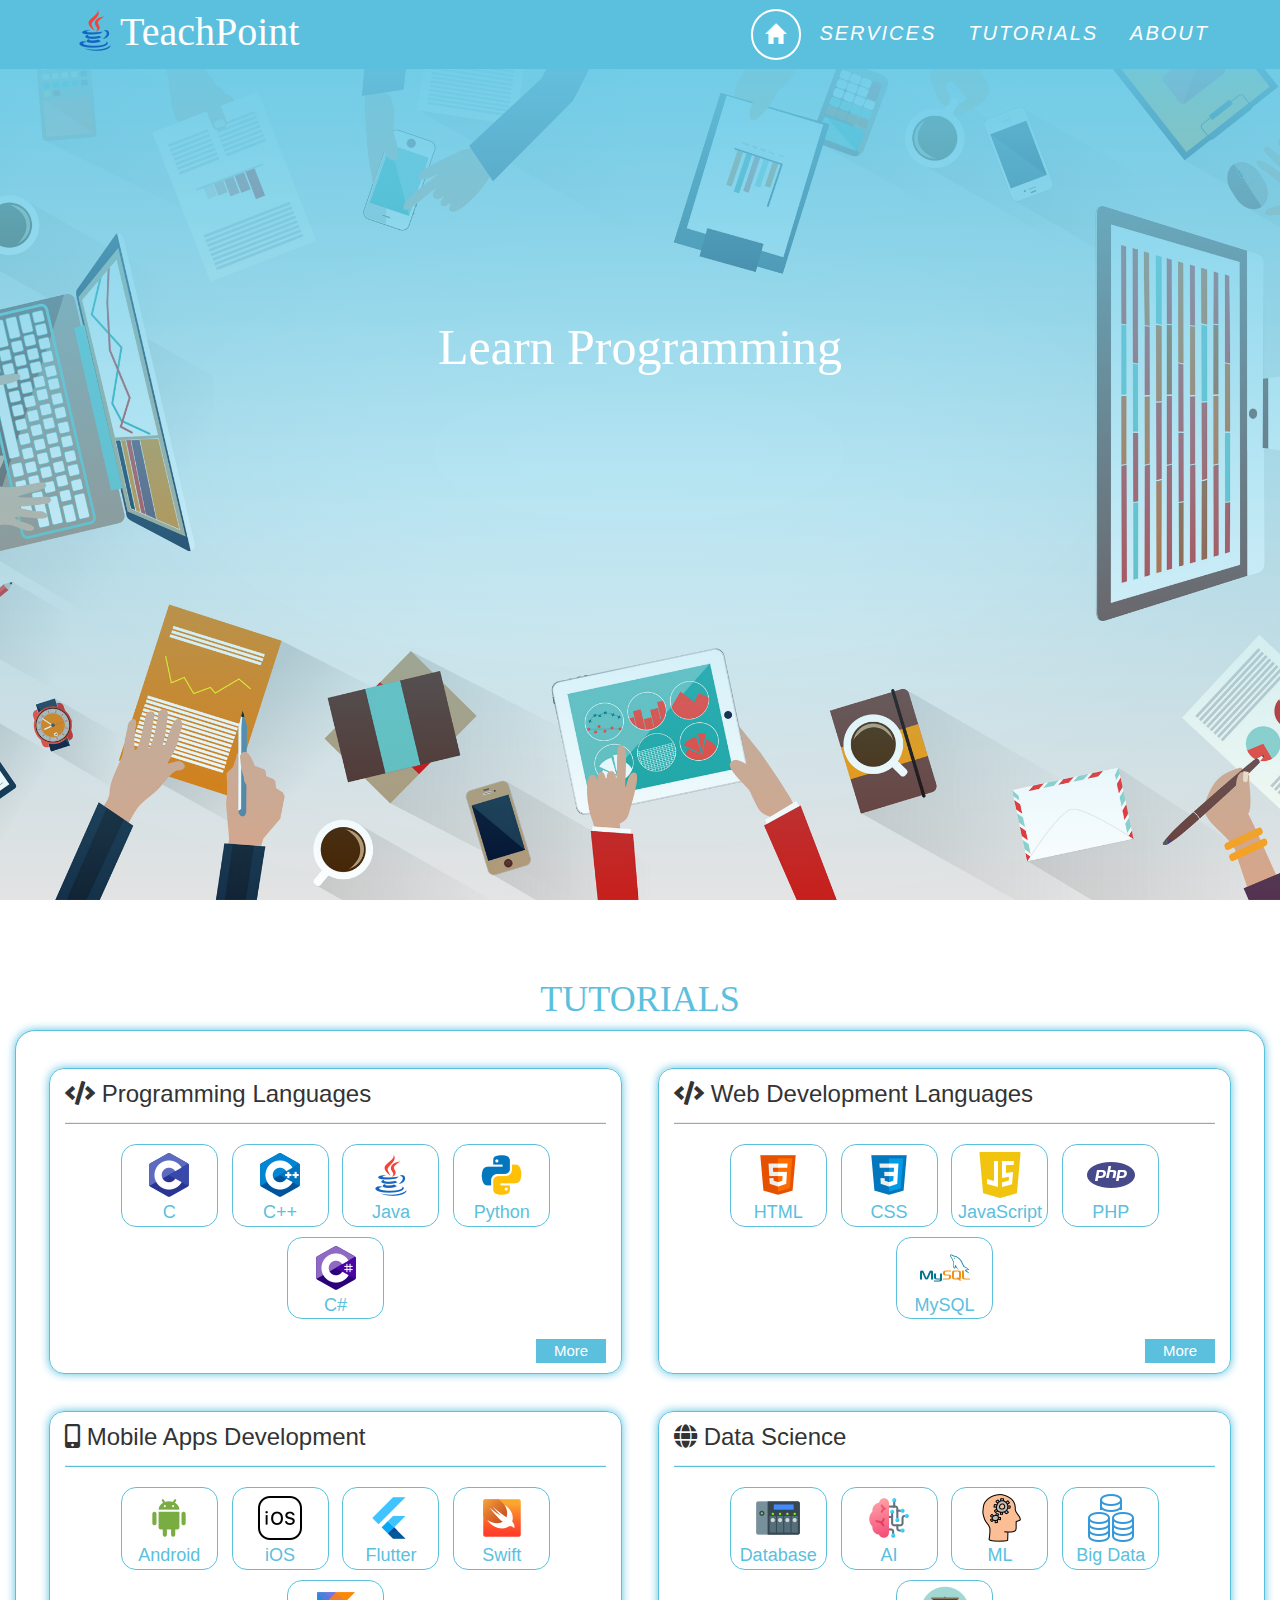
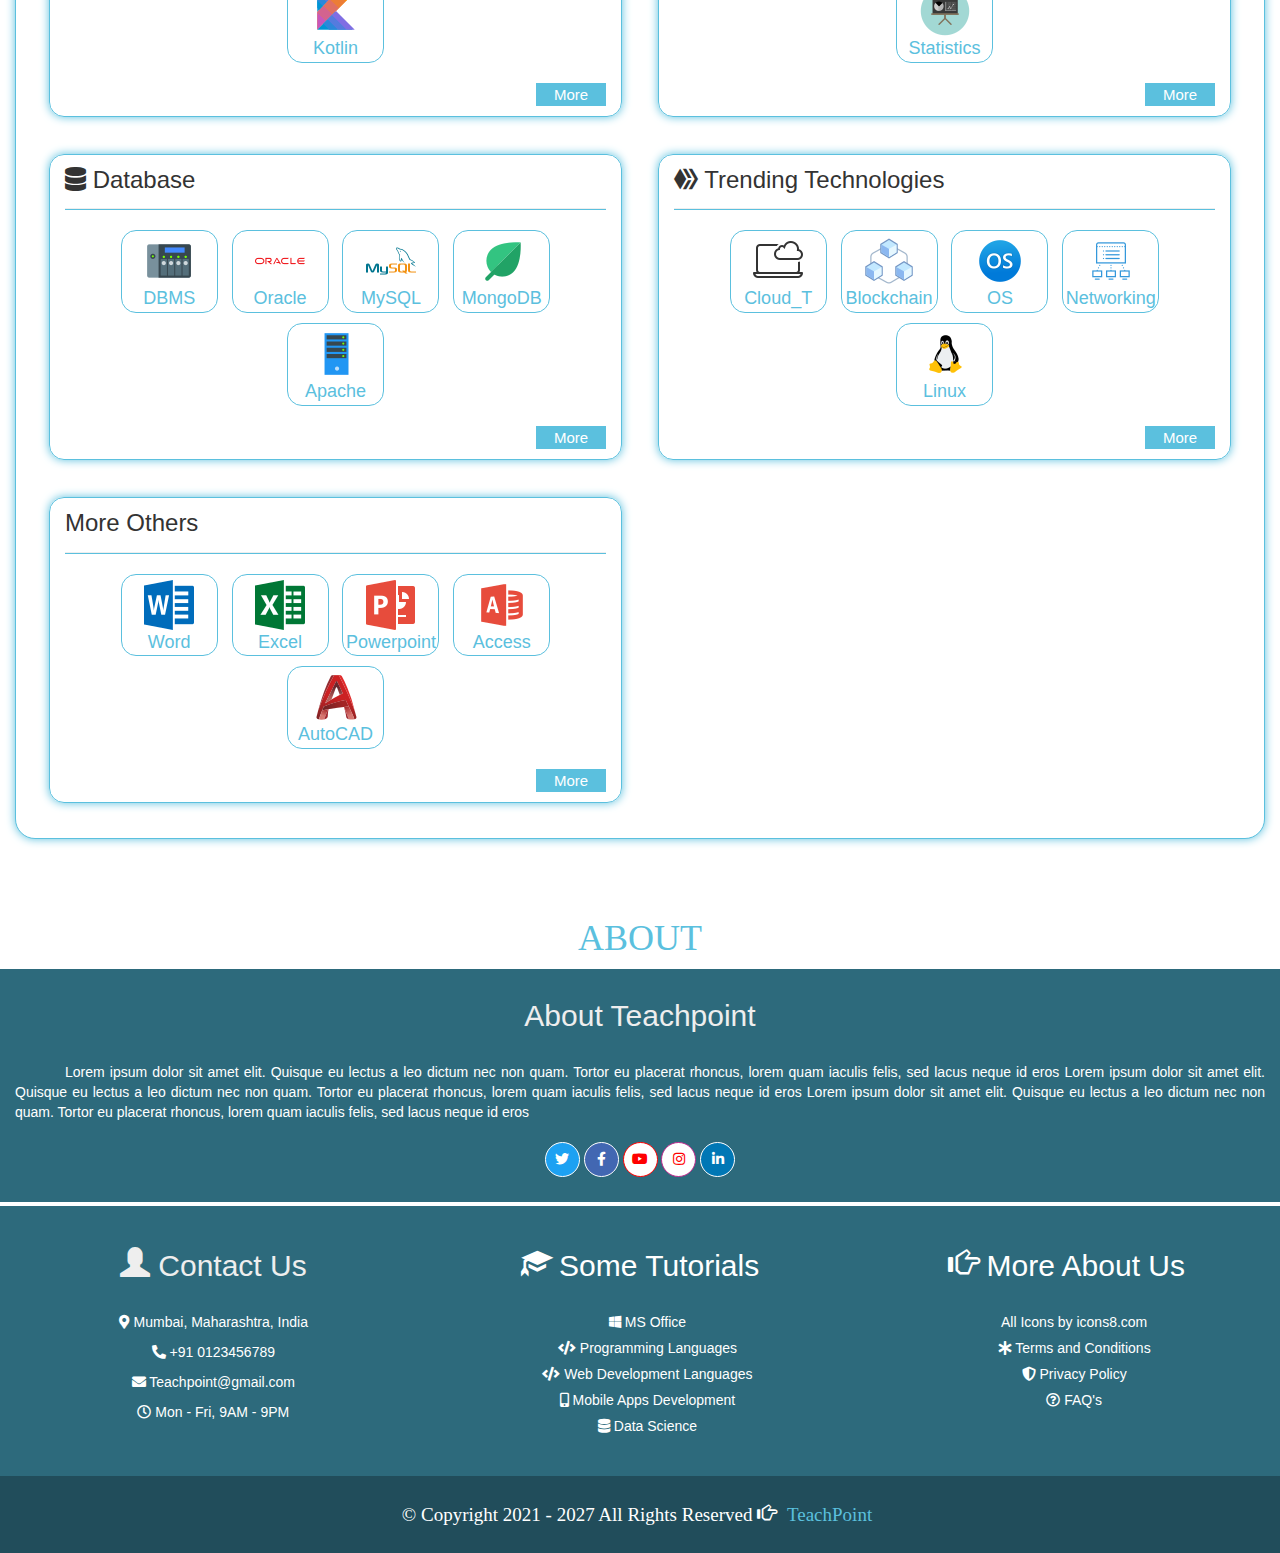
<file: index.html>
<!DOCTYPE html>
<html lang="en">
<head>
  <title>Teachpoint</title>
  <meta charset="utf-8">
  <meta http-equiv="X-UA-Compatible" content="IE=edge">
  <meta name="viewport" content="width=device-width, initial-scale=1.0">
  <meta name="description" content="my tutorial website">
  <meta name="keywords" content="HTML, CSS, JavaScript">
  <meta name="author" content="saif ali khan">
  <link rel="stylesheet" href="https://maxcdn.bootstrapcdn.com/bootstrap/3.4.1/css/bootstrap.min.css">
  <script src="https://ajax.googleapis.com/ajax/libs/jquery/3.5.1/jquery.min.js"></script>
  <script src="https://maxcdn.bootstrapcdn.com/bootstrap/3.4.1/js/bootstrap.min.js"></script>
  <link rel="stylesheet" href="https://use.fontawesome.com/releases/v5.15.3/css/all.css">
  <link rel="stylesheet" href="index.css">
</head>
<body id="myPage" data-spy="scroll" data-target=".navbar" data-offset="70">
<nav class="navbar navbar-default navbar-fixed-top" id="nvbr">
  <div class="container">
    <div class="navbar-header">
      <button type="button" class="navbar-toggle nvbtn" data-toggle="collapse" data-target="#myNavbar">
        <span class="icon-bar"></span>
        <span class="icon-bar"></span>
        <span class="icon-bar"></span>                        
      </button>
      <a class="navbar-brand" href="#myPage" id="logo" title="Teachpoint"><img src="Logos\Java.png"/>TeachPoint</a>
    </div>
    <div class="collapse navbar-collapse" id="myNavbar">
      <ul class="nav navbar-nav navbar-right" id="nblink">
        <li><a href="#HOME"><span class="glyphicon glyphicon-home"></span></a></li>
        <li><a href="#SERVICES">SERVICES</a></li>
        <li><a href="#TUTORIALS">TUTORIALS</a></li>
        <li><a href="#ABOUT">ABOUT</a></li>
      </ul>
    </div>
  </div>
</nav>

<script src="Javascript/NavLinkSmooth.js" type="text/javascript"></script>


<!-------Typing.........----------------------------------------------------------------------------------------------->

<div class="banr text-center" id="HOME"><h1><span class="Typing"></span></h1></div>
<script src="Javascript/Typing.js"></script>
    <script type="text/javascript">
       var typed = new Typed('.Typing', {
        strings: ['Learn Programming Languages','Learn Website Development Languages','Learn Mobile Apps Development','Learn Database','Learn Data Science','Learn Trending Technologies'],
        typeSpeed: 10,
        backDelay: 1000,
        backSpeed: 27,
        startDelay: 500,
        smartBackspace: true,
        loop:true,
        loopCount: Infinity,
        cursorChar: "",
        });
    </script>

    


<!-------TUTORIALS---------------------------------------------------------------------------------------------------->


<div id="TUTORIALS" class="container-fluid text-center Part">
  <div class="row">
    <div class="col-sm-0"></div>
    <div class="col-sm-12">
      <h1 class="Title_H1">TUTORIALS</h1>
        <div class="container-fluid Tutorials_Box">
          <div class="row">
            <div class="col-sm-6">
              <div class="container-fluid Topic_Area">
                <h3><i class="fas fa-code"></i> Programming Languages</h3><hr id="TRhr">
                <a href="Tutorials/Programming Languages/C/index.html"><button type="button" id="Subject"><img src="Logos/C.png"><p>C</p></button></a>
                <a href="Tutorials/Programming Languages/Cpp/index.html"><button type="button" id="Subject"><img src="Logos/C++.png"><p>C++</p></button></a>
                <a href="Tutorials/Programming Languages/Java/index.html"><button type="button" id="Subject"><img src="Logos/Java.png"><p>Java</p></button></a>
                <a href="Tutorials/Programming Languages/Python/index.html"><button type="button" id="Subject"><img src="Logos/Python.png"><p>Python</p></button></a>
                <a href="Tutorials/Programming Languages/C_Sharp/index.html"><button type="button" id="Subject"><img src="Logos/C_Sharp.png"><p>C#</p></button></a><br>
                <a href="Tutorials/Programming Languages/More/More.html"><button type="button" id="More">More</button></a>
              </div>
            </div>

            <div class="col-sm-6">
              <div class="container-fluid Topic_Area">
                <h3><i class="fas fa-code"></i> Web Development Languages</h3><hr id="TRhr">
                <a href="Tutorials/Web Development Languages/HTML/index.html"><button type="button" id="Subject"><img src="Logos/HTML.png"><p>HTML</p></button></a>
                <a href="Tutorials/Web Development Languages/CSS/index.html"><button type="button" id="Subject"><img src="Logos/CSS.png"><p>CSS</p></button></a>
                <a href="Tutorials/Web Development Languages/JavaScript/index.html"><button type="button" id="Subject"><img src="Logos/JavaScript.png"><p>JavaScript</p></button></a>
                <a href="Tutorials/Web Development Languages/PHP/index.html"><button type="button" id="Subject"><img src="Logos/PHP.png"><p>PHP</p></button></a>
                <a href="Tutorials/Web Development Languages/MySQL/index.html"><button type="button" id="Subject"><img src="Logos/MySQL.png"><p>MySQL</p></button></a><br>
                <a href="Tutorials/Web Development Languages/More/More.html"><button type="button" id="More">More</button></a>
              </div>
            </div>
            
            <div class="col-sm-6">
              <div class="container-fluid Topic_Area">
                <h3><i class="fas fa-mobile-alt"></i> Mobile Apps Development</h3><hr id="TRhr">
                <a href="Tutorials/Mobile Apps Development/Android/index.html"><button type="button" id="Subject"><img src="Logos/android.png"><p>Android</p></button></a>
                <a href="Tutorials/Mobile Apps Development/iOS/index.html"><button type="button" id="Subject"><img src="Logos/ios.png"><p>iOS</p></button></a>
                <a href="Tutorials/Mobile Apps Development/Flutter/index.html"><button type="button" id="Subject"><img src="Logos/flutter.png"><p>Flutter</p></button></a>
                <a href="Tutorials/Programming Languages/Swift/index.html"><button type="button" id="Subject"><img src="Logos/swift.png"><p>Swift</p></button></a>
                <a href="Tutorials/Programming Languages/Kotlin/index.html"><button type="button" id="Subject"><img src="Logos/Kotlin.png"><p>Kotlin</p></button></a><br>
                <a href="Tutorials/Mobile Apps Development/More/More.html"><button type="button" id="More">More</button></a>
              </div>
            </div>
            
            <div class="col-sm-6">
              <div class="container-fluid Topic_Area">
                <h3><i class="fas fa-globe"></i> Data Science</h3><hr id="TRhr">
                <a href="Tutorials/Database/More/More.html"><button type="button" id="Subject"><img src="Logos/DBMS.png"><p>Database</p></button></a>
                <a href="Tutorials/Data Science/AI/index.html"><button type="button" id="Subject"><img src="Logos/AI.png"><p>AI</p></button></a>
                <a href="Tutorials/Data Science/ML/index.html"><button type="button" id="Subject"><img src="Logos/ML.png"><p>ML</p></button></a>
                <a href="Tutorials/Data Science/Big Data/index.html"><button type="button" id="Subject"><img src="Logos/big data.png"><p>Big Data</p></button></a>
                <a href="Tutorials/Data Science/Statistics/index.html"><button type="button" id="Subject"><img src="Logos/Statistics.png"><p>Statistics</p></button></a><br>
                <a href="Tutorials/Data Science/More/More.html"><button type="button" id="More">More</button></a>
              </div>
            </div>
           
            <div class="col-sm-6">
              <div class="container-fluid Topic_Area">
                <h3><i class="fas fa-database"></i> Database</h3><hr id="TRhr">
                <a href="Tutorials/Database/DBMS/index.html"><button type="button" id="Subject"><img src="Logos/DBMS.png"><p>DBMS</p></button></a>
                <a href="Tutorials/Database/Oracle/index.html"><button type="button" id="Subject"><img src="Logos/oracle.png"><p>Oracle</p></button></a>
                <a href="Tutorials/Web Development Languages/MySQL/index.html"><button type="button" id="Subject"><img src="Logos/MySQL.png"><p>MySQL</p></button></a>
                <a href="Tutorials/Database/MongoDB/index.html"><button type="button" id="Subject"><img src="Logos/MongoDB.png"><p>MongoDB</p></button></a>
                <a href="Tutorials/Database/Apache/index.html"><button type="button" id="Subject"><img src="Logos/apache server.png"><p>Apache</p></button></a><br>
                <a href="Tutorials/Database/More/More.html"><button type="button" id="More">More</button></a>
              </div>
            </div>

            <div class="col-sm-6">
              <div class="container-fluid Topic_Area">
                <h3><i class="fab fa-hive"></i> Trending Technologies</h3><hr id="TRhr">
                <a href="Tutorials/Trending Technologies/"><button type="button" id="Subject"><img src="Logos/cloud.png"><p>Cloud_T</p></button></a>
                <a href="Tutorials/Trending Technologies/"><button type="button" id="Subject"><img src="Logos/blockchain.png"><p>Blockchain</p></button></a>
                <a href="Tutorials/Trending Technologies/"><button type="button" id="Subject"><img src="Logos/os.png"><p>OS</p></button></a>
                <a href="Tutorials/Trending Technologies/"><button type="button" id="Subject"><img src="Logos/networking.png"><p>Networking</p></button></a>
                <a href="Tutorials/Trending Technologies/"><button type="button" id="Subject"><img src="Logos/linux.png"><p>Linux</p></button></a><br>
                <a href="Tutorials/Trending Technologies/More/More.html"><button type="button" id="More">More</button></a>
              </div>
            </div>

            <div class="col-sm-6">
              <div class="container-fluid Topic_Area">
                <h3> More Others</h3><hr id="TRhr">
                <a href="Tutorials/More Others/Word/index.html"><button type="button" id="Subject"><img src="Logos/Word.png"><p>Word</p></button></a>
                <a href="Tutorials/More Others/Excel/index.html"><button type="button" id="Subject"><img src="Logos/Excel.png"><p>Excel</p></button></a>
                <a href="Tutorials/More Others/Powerpoint/index.html"><button type="button" id="Subject"><img src="Logos/ppt.png"><p>Powerpoint</p></button></a>
                <a href="Tutorials/More Others/Access/index.html"><button type="button" id="Subject"><img src="Logos/Access.png"><p>Access</p></button></a>
                <a href="Tutorials/More Others/AutoCAD/index.html"><button type="button" id="Subject"><img src="Logos/autocad.png"><p>AutoCAD</p></button></a><br>
                <a href="Tutorials/More Others/More/More.html"><button type="button" id="More">More</button></a>
              </div>
            </div>
          </div>
      </div>
    </div>
  </div>
</div>


<!-------ABOUT-------------------------------------------------------------------------------------------------------->

<div id="ABOUT" class="text-center Part">
  <h1 class="Title_H1">ABOUT</h1>
    <footer>
      <div class="footer">
        <div class="container-fluid text-center">
          <div class="row">
            <div class="col-sm-0"></div>
              <div class="col-sm-12">
                <div class="About_Teachpoint">
                  <h2>About Teachpoint</h2>
                   <p style="text-indent: 50px;">
                      Lorem ipsum dolor sit amet elit. Quisque eu lectus a leo dictum nec non quam. Tortor eu placerat rhoncus, lorem quam iaculis felis, sed lacus neque id eros
                      Lorem ipsum dolor sit amet elit. Quisque eu lectus a leo dictum nec non quam. Tortor eu placerat rhoncus, lorem quam iaculis felis, sed lacus neque id eros
                      Lorem ipsum dolor sit amet elit. Quisque eu lectus a leo dictum nec non quam. Tortor eu placerat rhoncus, lorem quam iaculis felis, sed lacus neque id eros
                    </p>

                  <div class="About_Teachpoint_Social">
                    <a href="" class="TW" title="Twitter"><i class="fab fa-twitter"></i></a>
                    <a href="" class="FB" title="Facebook"><i class="fab fa-facebook-f"></i></a>
                    <a href="" class="YT" title="YouTube"><i class="fab fa-youtube"></i></a>
                    <a href="" class="Insta" title="Instagram"><i class="fab fa-instagram"></i></a>
                    <a href="" class="LinkD" title="Linkedin"><i class="fab fa-linkedin-in"></i></a>
                  </div>
                </div>
              </div>
          
              <hr class="Fhr"></hr>

              <div class="col-sm-4">
                <div class="ContactUs">
                  <h2><span class="glyphicon glyphicon-user"></span> Contact Us</h2>
                    <p><i class="fa fa-map-marker-alt"></i> Mumbai, Maharashtra, India</p>
                    <p><i class="fa fa-phone-alt"></i> +91 0123456789</p>
                    <p><i class="fa fa-envelope"></i> Teachpoint@gmail.com</p>
                    <p><i class="far fa-clock"></i> Mon - Fri, 9AM - 9PM</p>
                </div>
              </div>
              
              <div class="col-sm-4">
                <div class="Some_Tutorials">
                  <h2><span class="	glyphicon glyphicon-education"></span> Some Tutorials</h2>
                   <a href=""><i class="fab fa-windows"></i> MS Office</a>
                   <a href="Tutorials/Programming Languages/More/More.html"><i class="fas fa-code"></i> Programming Languages</a>
                   <a href="Tutorials/Web Development Languages/More/More.html"><i class="fas fa-code"></i> Web Development Languages</a>
                   <a href=""><i class="fas fa-mobile-alt"></i> Mobile Apps Development</a>
                   <a href=""><i class="fas fa-database"></i> Data Science</a>
                </div>
              </div>
                          
              <div class="col-sm-4">
                <div class="More_About_Us">
                  <h2><span class="glyphicon glyphicon-hand-right"></span> More About Us</h2>
                    <a target="_blank" href="https://icons8.com">All Icons by icons8.com</a>
                    <a href=""><i class="fas fa-asterisk"></i> Terms and Conditions</a>
                    <a href=""><i class="fas fa-shield-alt"></i> Privacy Policy</a>
                    <a href=""><i class="far fa-question-circle"></i> FAQ's</a>
                </div>
              </div>
          </div>
        </div>
                  
        <div class="Copyright">
          <div class="container-fluid">
            <div class="row align-items-center">
              <div class="col-md-12">
                <div class="Text">
                  <p>&#169; Copyright 2021 - 2027 All Rights Reserved <span class="glyphicon glyphicon-hand-right"></span>
                    <a href="www.TeachPoint.com"> TeachPoint</a></p>
                </div>
              </div>
            </div>
          </div>
        </div>
      </div>
    </footer>
  </div>


<!-------Go To Top Scroll---------------------------------------------------------------------------------------------->

<b class="S"><span class="glyphicon glyphicon-menu-up"></span></b>
<script type="text/javascript" src="Javascript/GoToTopScroll.js"></script>

</body>
</html>
</file>
<file: index.css>
/*---All Media Query--------------------------------------------------------------------------------------------------*/

@media screen and (min-width: 1001px) 
{
   .Previous,.Next {font-size: 3vw !important;}
}

/*--------------------------------------------------------------------------------------------------------------------------*/

@media screen and (max-width: 349px) 
{
   .Topic_Area h3{font-size: 18px;}
   .carousel-caption {display: none !important;}
   .Tutorials_Box{padding: 20px 20px 0px 20px !important;}
   #Subject{width: auto !important; height: auto !important; min-width: 80px !important;}
   #Subject img{margin-top: 5px !important; height: 50px !important; width: 50px !important;}
   #Subject p{margin-bottom: 0px !important; font-size: 15px !important;}
}

@media screen and (max-width: 295px)
{
   .Topic_Area h3{font-size: 18px;}
   .carousel-caption {display: none !important;}
   .Tutorials_Box{padding: 20px 20px 0px 20px !important;}
   #Subject{width: auto !important; height: auto !important; min-width: 70px !important;}
   #Subject img{margin-top: 5px !important; height: 50px !important; width: 50px !important;}
   #Subject p{margin-bottom: 0px !important; font-size: 13px !important;}
   #More{width: 50px !important; font-size: 13px !important;}
}

@media screen and (max-width: 275px)
{
   .Topic_Area h3{font-size: 18px;}
   .carousel-caption {display: none !important;}
   .Tutorials_Box{padding: 20px 20px 0px 20px !important;}
   #Subject{width: auto !important; height: auto !important; min-width: 60px !important;}
   #Subject img{margin-top: 5px !important; height: 40px !important; width: 40px !important;}
   #Subject p{margin-bottom: 0px !important; font-size: 11px !important;}
   #More{width: 50px !important; font-size: 13px !important;}
}

@media screen and (max-width: 255px)
{
   .Topic_Area h3{font-size: 18px;}
   .carousel-caption {display: none !important;}
   .Tutorials_Box{padding: 20px 20px 0px 20px !important;}
   #Subject{width: auto !important; height: auto !important; min-width: 50px !important;}
   #Subject img{margin-top: 5px !important; height: 30px !important; width: 30px !important;}
   #Subject p{margin-bottom: 0px !important; font-size: 9px !important;}
   #More{width: 50px !important; font-size: 13px !important;}
}

@media screen and (max-width: 235px)
{
   .Topic_Area h3{font-size: 18px;}
   .carousel-caption {display: none !important;}
   .Tutorials_Box{padding: 20px 20px 0px 20px !important;}
   #Subject{width: auto !important; height: auto !important; min-width: 90px !important;}
   #Subject img{margin-top: 5px !important; height: 30px !important; width: 30px !important;}
   #Subject p{margin-bottom: 0px !important; font-size: 16px !important;}
   #More{width: 50px !important; font-size: 13px !important;}
}

@media screen and (max-width: 200px) 
{
   .Topic_Area h3{font-size: 12px !important;}
   .carousel-caption {display: none !important;}
   .Tutorials_Box{padding: 5px 5px 2px 5px !important;}
   #Subject{width: auto !important; height: 20px !important; min-width: 70px !important;}
   #Subject img{display: none !important;}
   #Subject p{margin-bottom: 0px !important; font-size: 10px !important;}
   #More{width: 50px !important; font-size: 10px !important;}
}


/*---Header Navbar----------------------------------------------------------------------------------------------------*/

.banr{height: 100vh; width: 100%; background-position: center; background-size: cover; background-repeat: no-repeat;
      background-image: linear-gradient(rgb(104, 202, 231),rgba(119, 199, 231, 0)),url(Images/home.jpg);
      position: relative; color: #fff; padding: 300px 25px;}

.nvbtn{background-color: white; border: 1px solid white;}

#nvbr{background-color: #5bc0de; border: 0px solid #5bc0de; padding: 7px 0px 7px 0px;}

#nblink li a{color:white; font-size:20px; border: 2px solid transparent; border-radius: 100px; 
             margin: 2px; padding: 12px; letter-spacing: 2px; font-style: italic;}

#nblink li a:hover {background-color:transparent; color: white; border:2px solid white; border-radius:100px;}

#nblink li.active a {background-color: transparent !important; border: 2px solid white !important;}

#logo{font-size: 40px; color: white; font-family: 'Times New Roman', Times, serif; display: flex;}

#logo img{height :50px; width: 50px; margin-top: -17px;}


/*---Others-----------------------------------------------------------------------------------------------------------*/

*{margin: 0; padding: 0; box-sizing: border-box;}

.Typing{color: white; margin-top: 20%; font-size: 50px; font-family: 'Times New Roman';}

.Part{padding-top:60px;}

/*---Tutorials----------------------------------------------------------------------------------------------------*/

.Title_H1{animation: blinker 1s linear infinite; color: #5bc0de; font-family: 'Times New Roman'; text-align: center;} 
@keyframes blinker {50% {opacity: 0;}}

.Tutorials_Box{background-color:white; box-shadow: 0 0 10px 0px #5bc0de; border: 1px solid #5bc0de; border-radius:20px;
            padding: 30px 30px 5px 30px;}



.Topic_Area{border: 1px solid #5bc0de; margin: 7px 3px 30px 3px; box-shadow: 0 0 10px 0px #5bc0de; padding-bottom: 10px; border-radius: 15px;}
.Topic_Area h3{margin-top: 12px; text-align: left;}
#TRhr{width: 100%; height: 1px; background-color: #5bc0de; margin-top: 15px;}




#Subject{background-color: white; border: 1px solid #5bc0de; color: #5bc0de; border-radius: 15px; height: auto;
         width: 97px; margin: 0px 5px 10px 5px; text-decoration: none;}
#Subject img{margin-top: 5px;}
#Subject p{margin-bottom: 0px; font-size: 18px;}
#Subject:hover{box-shadow: 0 0 10px 0px #5bc0de;}
#More{float: right; margin-top: 10px; padding: -10px; width: 70px; border: none; background-color: #5bc0de; 
      color: white; border: 1px solid #5bc0de; font-size: 15px;}
#More:hover{background-color: white; color: #5bc0de; border-color: #5bc0de;}


/*---Services--------------------------------------------------------------------------------------------------*/




/*---About--------------------------------------------------------------------------------------------------*/

.Fhr{border: 2px solid white;}

.footer {position: relative; padding-top: 10px; background-color: #2d6a7c;}

.About_Teachpoint{position: relative; margin-bottom: 25px; color: #ffffff;}
.About_Teachpoint h2{position: relative; margin-bottom: 20px; padding-bottom: 10px; font-weight: 700px; color: #eeeeee;}
.About_Teachpoint p{color: white; text-align: justify;}
.About_Teachpoint_Social{position: relative; margin-top: 20px;}

.About_Teachpoint_Social .TW {display: inline-block; width: 35px; height: 35px; padding: 6px 0; text-align: center; 
                              color: #ffffff;font-size: 14px; border: 1px solid #ffffff; border-radius: 35px; 
                              background-color: #1DA1F2;}

.About_Teachpoint_Social .FB {display: inline-block; width: 35px; height: 35px; padding: 6px 0; text-align: center;
                              color: #ffffff;font-size: 14px; border: 1px solid #ffffff; border-radius: 35px; 
                              background-color: #4267B2;}

.About_Teachpoint_Social .YT {display: inline-block; width: 35px; height: 35px; padding: 6px 0; text-align: center;
                              color: #FF0000;font-size: 14px; border: 1px solid #FF0000; border-radius: 35px; 
                              background-color: #ffffff;}

.About_Teachpoint_Social .Insta {display: inline-block; width: 35px; height: 35px; padding: 6px 0; text-align: center;
                                 color: red; font-size: 14px; border: 1px solid #bc2a8d; border-radius: 35px; 
                                 background-color: white;}
   
.About_Teachpoint_Social .LinkD {display: inline-block; width: 35px; height: 35px; padding: 6px 0; text-align: center;
                                 color: #ffffff;font-size: 14px; border: 1px solid #ffffff; border-radius: 35px; 
                                 background-color: #0077b5;}


.ContactUs{position: relative; margin-bottom: 40px; color: #ffffff;}
.ContactUs h2{position: relative; margin-bottom: 20px; padding-bottom: 10px; font-weight: 700px; color: #eeeeee;}
.ContactUs p{color: white;}

.Some_Tutorials{position: relative; margin-bottom: 40px; color: #ffffff;}
.Some_Tutorials h2{position: relative; margin-bottom: 20px; padding-bottom: 10px; font-weight: 700px; color: #ffffff;}
.Some_Tutorials a{display: block; margin-bottom: 6px; padding-left: 15px; color: #ffffff; text-decoration: none;}

.More_About_Us{position: relative; margin-bottom: 40px; color: #ffffff;}
.More_About_Us h2{position: relative; margin-bottom: 20px; padding-bottom: 10px; font-weight: 700px; color: #ffffff;}
.More_About_Us a{display: block; margin-bottom: 6px; padding-left: 15px; color: #ffffff; text-decoration: none;}

.Copyright {position: relative; text-align: center; padding: 25px 0; background-color: rgba(0, 0, 0, 0.267);}
.Copyright .Text p {margin: 0px; padding: 0px; font-size: 19px; font-family: 'Times New Roman', Times, serif; color: white;}
.Copyright .Text p a{text-decoration: none; color: #5bc0de; border: 1px solid transparent; border-radius: 50px; padding: 5px;}
.Copyright .Text p a:hover{border: 1px solid #5bc0de; border-radius: 50px; padding: 5px; transition: 0.3s;}


/*---Go To Top Scroll---------------------------------------------------------------------------------------------*/

.S{position: fixed; color: #5bc0de; bottom: 10px; right: 10px; font-size: 20px; background-color: white;
   padding: 5px 7px 0px 7px; border-radius: 50%; cursor: pointer; border: 1px solid #5bc0de; opacity: 0;}
   
.S:hover{box-shadow: 0 0 10px 0px #5bc0de;}

/*-----------------------------------------------------------------------------------------------------------------*/
</file>
